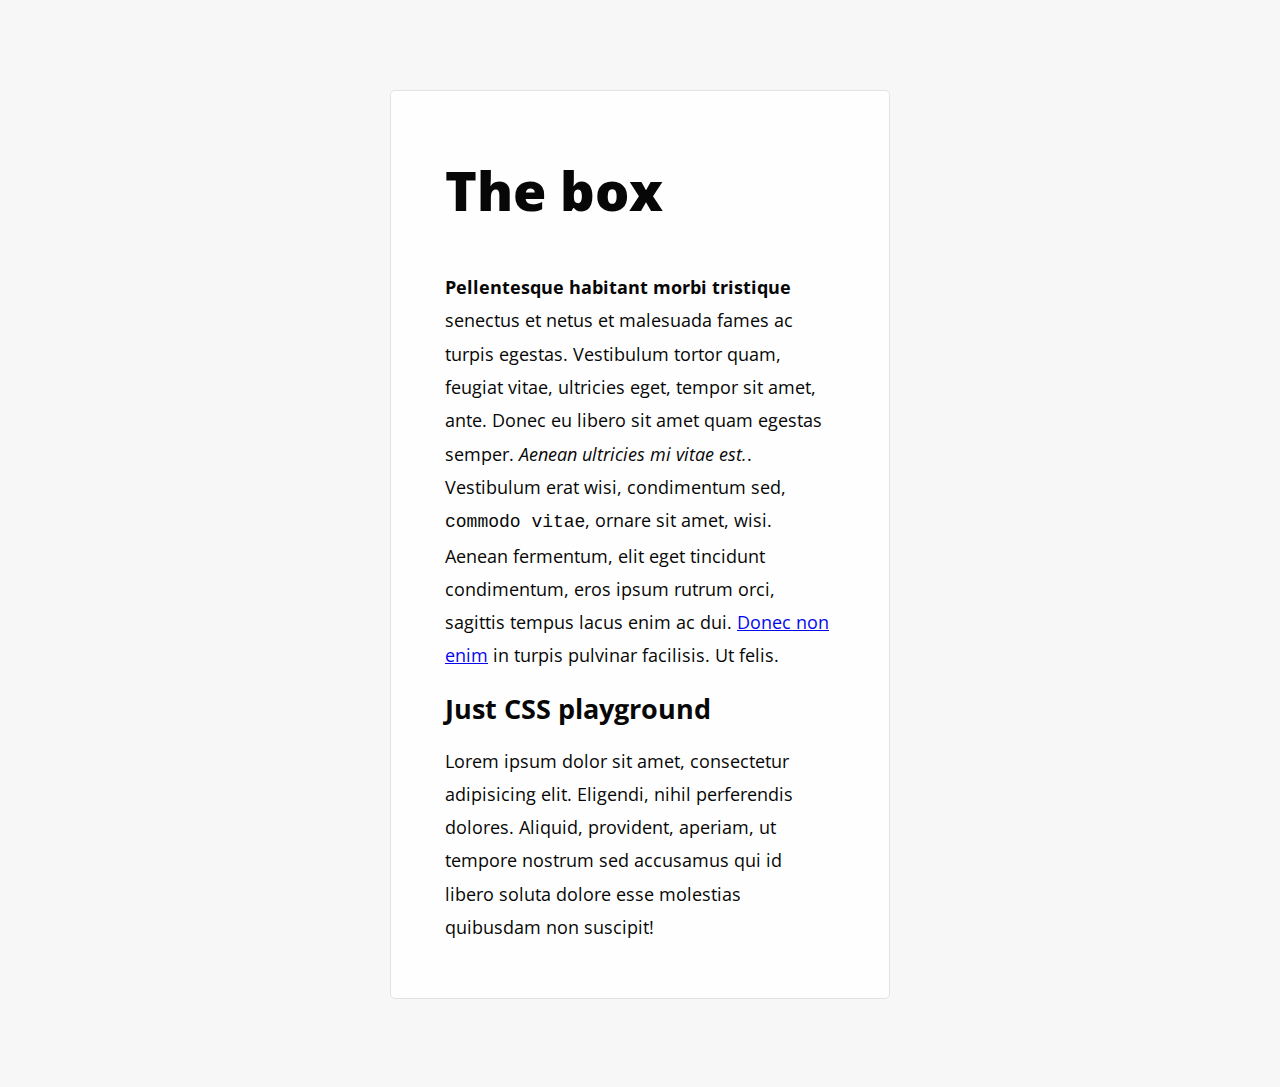
<file: index.html>
<!doctype html>
<html lang="en">
<head>
	<meta charset="UTF-8">
	<meta name="viewport" content="width=device-width, initial-scale=1.0" />
	<title>
		<!-- ADD - App Name -->
	</title>
	<meta name="author" content="CatchCake.com">
	
	<!-- Basic styless -->
	<link rel="stylesheet" href="css/normalize.css">
	<link rel="stylesheet" href="css/grid.css">
	<link rel="stylesheet" href="css/framework.css">
	<link rel="stylesheet" href="css/style.css">
	<!-- <link rel="stylesheet" href="css/responsive.css"> -->
	<!-- Fonts -->
	<link href='http://fonts.googleapis.com/css?family=Open+Sans:300,400,700,800&subset=latin,latin-ext' rel='stylesheet' type='text/css'>
	
	<style>
		/* ADD - CUSTOM CSS area (simple text area) */
	</style>

</head>
<body>
	<div class="wrapper">
		<div class="box-container">
			<div class="box-content">
				<!-- ADD - MARKDOWN area -->
				<h1>The box</h1>	       
				<p><strong>Pellentesque habitant morbi tristique</strong> senectus et netus et malesuada fames ac turpis egestas. Vestibulum tortor quam, feugiat vitae, ultricies eget, tempor sit amet, ante. Donec eu libero sit amet quam egestas semper. <em>Aenean ultricies mi vitae est.</em>. Vestibulum erat wisi, condimentum sed, <code>commodo vitae</code>, ornare sit amet, wisi. Aenean fermentum, elit eget tincidunt condimentum, eros ipsum rutrum orci, sagittis tempus lacus enim ac dui. <a href="#">Donec non enim</a> in turpis pulvinar facilisis. Ut felis.</p>
				<h2>Just CSS playground</h2>
				<p>Lorem ipsum dolor sit amet, consectetur adipisicing elit. Eligendi, nihil perferendis dolores. Aliquid, provident, aperiam, ut tempore nostrum sed accusamus qui id libero soluta dolore esse molestias quibusdam non suscipit!</p>
			</div>
		</div>
	</div>
</body>
</html>
</file>
<file: css/grid.css>
/*Via http://css-tricks.com/dont-overthink-it-grids/*/

/*Basic column float*/
[class*='col-'] {
  float: left;
}

/*Float clearing*/
.grid:after {
  content: "";
  display: table;
  clear: both;
}

/*Columns*/
.col-2-3 {
  width: 66.66%;
}
.col-1-3 {
  width: 33.33%;
}
.col-1-2 {
  width: 50%;
}
.col-1-4 {
  width: 25%;
}
.col-1-8 {
  width: 12.5%;
}

/*Grid column padding*/
*, *:after, *:before {
  -webkit-box-sizing: border-box;
  -moz-box-sizing: border-box;
  box-sizing: border-box;
}

[class*='col-'] {
  padding-right: 20px;
}
[class*='col-']:last-of-type {
  padding-right: 0;
}

/*Grid row pad */
.grid-pad {
  padding: 20px 0 20px 20px;
}
.grid-pad > [class*='col-']:last-of-type {
  padding-right: 20px;
}
</file>
<file: css/framework.css>
body {
	font-size: 18px;
	line-height: 1.85em;
	font-family: 'Open Sans', sans-serif;
    margin: auto;
	}

h1,h2,h3,h4,h5,h6 {	
	line-height: 1em;
}


img {width: 100%;}


/*Snippets*/

.text-center {text-align: center;}
.text-right {text-align: right;}

.float-right {float: right}
.float-left {float: left;}

.mute {color: #999999;}

.clearfix {clear: both;}

.hidden {display: none;}


/*give clickable elements pointer*/
a[href], input[type='submit'], input[type='image'], label[for], select, button, .pointer {
       cursor: pointer;
}

input, textarea, select {   
    padding: 0.5em;  
    border: solid 1px #F3F3F3; /* solid 1px #E5E5E5*/
    width: 100%; 
    outline: 0; /* nesviti okraje hover*/
    color:#616161;
    background: #FAFAFA; /*#F8F8F8*/
    }  
  
textarea {   
	width: 100%; 
    line-height: 1.5em;
    height: 100%;
    word-wrap: break-word;
    overflow: auto; /*odstrani ie posuvniky*/
    /*resize: none; zabrani moznosti resize v rohu*/
    } 


input[type="checkbox"], input[type="radio"] {
	width: 1em;
	border: none;
	margin-right: 0.4em;
}
 

input:hover, textarea:hover,  
input:focus, textarea:focus {   
    border-color: #C9C9C9;   
    }  


/*Tables*/
.table {
    width: 100%;
    margin-bottom: 2em;
    line-height: 1.85em;
}

.table thead > tr > th {
    vertical-align: bottom; /*zarovnani k dolni care*/
    border-bottom: 2px solid #eee;
}

th {
    text-align: left;
    padding: 0.5em;
}

td {
    padding: 0.5em;
    vertical-align: top;
    border-top: 1px solid #eee;
}


/* LISTS */
ul.unstyled {
    list-style: none;
    padding-left: 0;
}

ul.inline li {
    display: inline;
    list-style-type: none;
}


/*Navigace*/
ul.nav {
	padding: 0;
	margin: 0;
}

ul.nav li {
	padding-left: 1.5em;
	list-style-type: none;
	float: right;
}
</file>
<file: css/style.css>
/*Full width background*/
/*html { 
  background: url(file:///C:/Users/Daniel%20Bultas/Google%20Drive/%23%20Projects/%23%20Media%20Player%20for%20Google%20Drive/DriveTune/coming%20soon%20web/img/bg.jpg) no-repeat center center fixed; 
  -webkit-background-size: cover;
  -moz-background-size: cover;
  -o-background-size: cover;
  background-size: cover;
}*/

html, body {
	height: 100%;
	width: 100%;
}

h1 {
	font-size: 3em;
	font-weight: 800;
	margin-bottom: 1em;
}

.wrapper {
	height: 100%;
	width: 100%;
	display: table;
	vertical-align: middle;

	padding: 5em 0;
	background: #F7F7F7;
}

.box-container {
	position: relative;
	vertical-align: middle;
	display: table-cell;
}

.box-content {
	margin-left: auto;
	margin-right: auto;

	opacity: 0.97;
	max-width: 500px;
	background: #fff;
	padding: 2em 3em;
	border: 1px solid #E2E2E2;
	border-radius: 5px;

}
</file>
<file: css/responsive.css>
/* Responsivity */

@media all and (min-width: 320px) and (max-width: 1024px) {
  
  body {
  	font-size: 14px;
  }
  
  .wrapper {
    padding: 0;
  }

}

@media all and (min-width: 1024px) and (max-width: 1600px) {
  
  body {
  	font-size: 16px;    
  }

}
</file>
